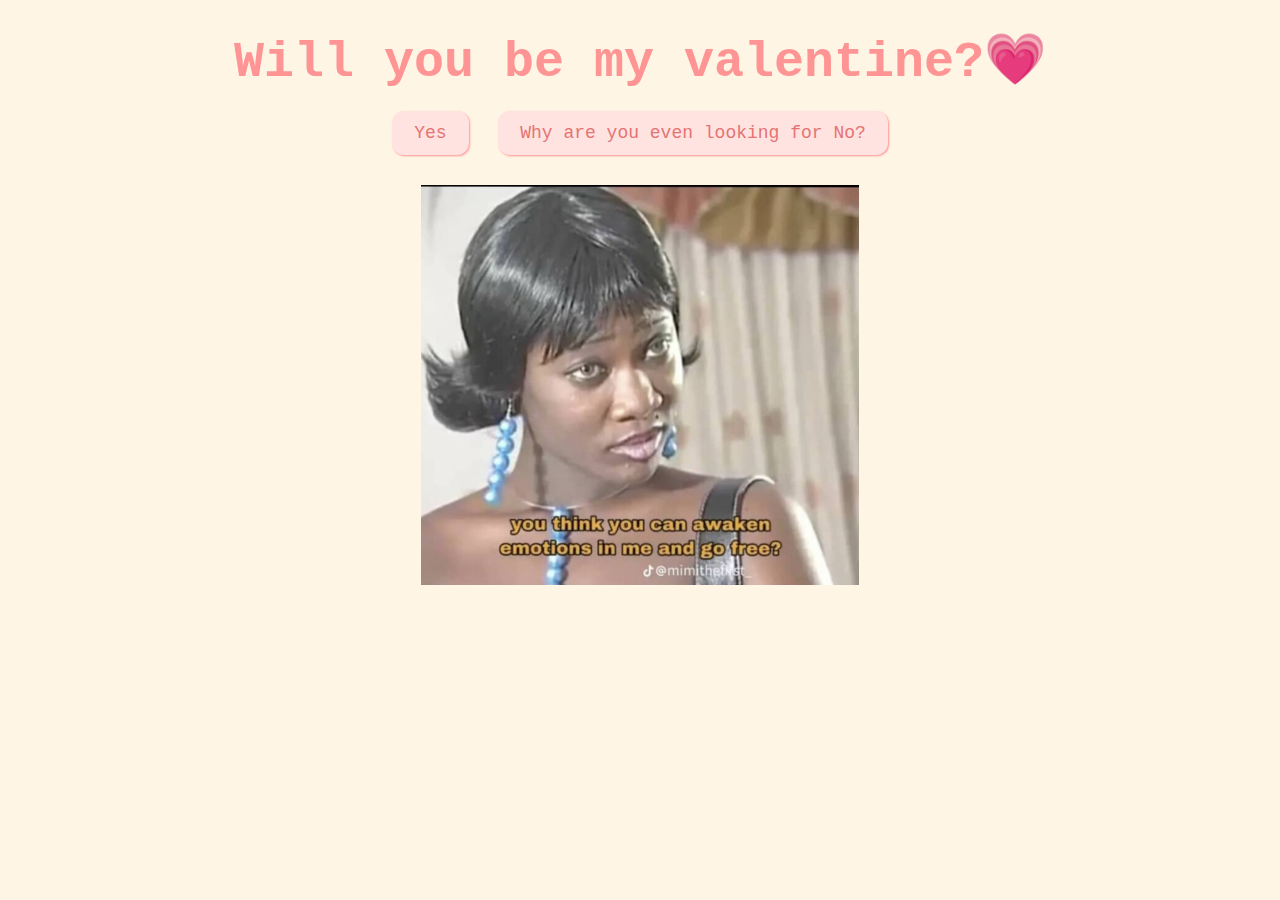
<file: frontend/index.html>
<!DOCTYPE html>
<html lang="en">
<head>
    <meta charset="UTF-8">
    <meta name="viewport" content="width=device-width, initial-scale=1.0">
    <title>Be My Valentine</title>
    <link rel="stylesheet" href="css/valentine.css">
</head>
<body>
    <div id="valentineQuestion"><b>Will you be my valentine?💗</b></div>
    <button class="answerButton" onclick="location.href='thankyou.html'">Yes</button>
    <button class="answerButton" id="noButton">Why are you even looking for No?</button>
    <br />
    <img src="meme.jpg" alt="cat asking question" class="responsive">
    <script>
        document.getElementById("noButton").addEventListener("click", function () {
            var yesButton = document.querySelector('button[onclick*="thankyou.html"]');
            var currentFontSize = parseInt(window.getComputedStyle(yesButton).fontSize);
            yesButton.style.fontSize = currentFontSize + 10 + "px";
        });
    </script>
</body>
</html>
</file>
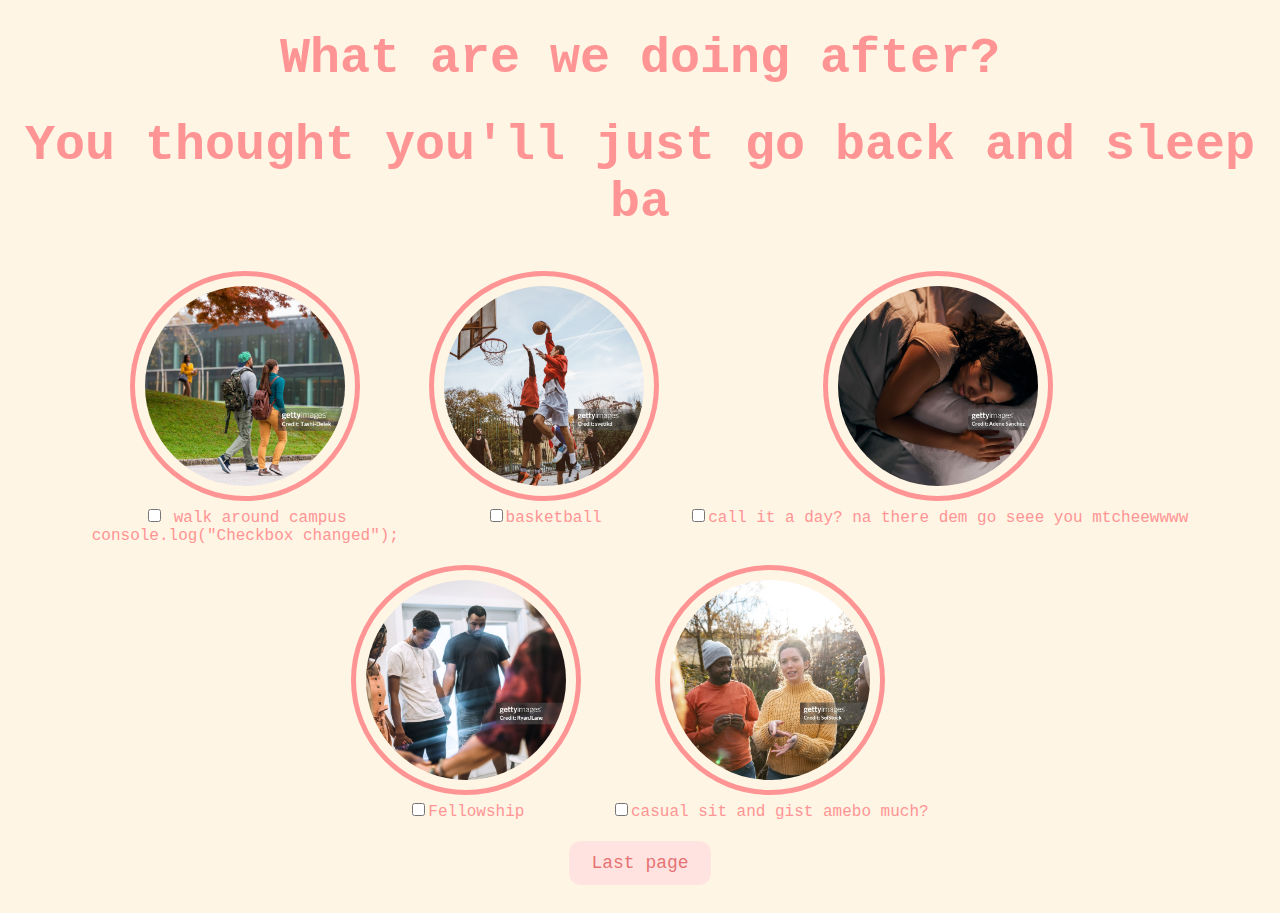
<file: frontend/activities.html>
<!DOCTYPE html>
<html lang="en">
  <head>
    <meta charset="UTF-8" />
    <meta name="viewport" content="width=device-width, initial-scale=1.0" />
    <title>Activities</title>
    <link rel="stylesheet" href="css/activities.css" />
  </head>
  <body>
    <div id="activityquestion"><b>What are we doing after?</b></div>
    <div id="activityquestion"><b>You thought you'll just go back and sleep ba</b></div>
    <div class="activities-selection">
      <div class="activity-item">
        <img src="activities/walking.jpg" alt="Walk" />
        <label
          ><input
            type="checkbox"
            name="activities"
            value="walk"
          /> walk around campus</label
        >console.log("Checkbox changed");
      </div>
      <div class="activity-item">
        <img src="activities/basketball.jpg" alt="basketball" />
        <label
          ><input
            type="checkbox"
            name="activities"
            value="basketball"
          />basketball</label
        >
      </div>
      <div class="activity-item">
        <img src="activities/sleep.jpg" alt="call it a day" />
        <label
          ><input
            type="checkbox"
            name="activities"
            value="day"
          />call it a day? na there dem go seee you mtcheewwww </label
        >
      </div>
      <div class="activity-item">
        <img src="activities/fellowship.jpg" alt="Fellowship" />
        <label
          ><input
            type="checkbox"
            name="activities"
            value="Fellowship"
          />Fellowship</label
        >
      </div>
      <div class="activity-item">
        <img src="activities/gist.jpg" alt="casual sit and gist" />
        <label
          ><input
            type="checkbox"
            name="activities"
            value="sit and gist"
          />casual sit and gist amebo much?</label
        >
      </div>
    </div>
    <script>
      document.querySelectorAll('input[name="activities"]').forEach((checkbox) => {
        checkbox.addEventListener("change", function () {
          let selectedActivities = JSON.parse(localStorage.getItem("selectedActivities") || "[]");
    
          if (this.checked) {
            if (!selectedActivities.includes(this.value)) {
              selectedActivities.push(this.value);
            }
          } else {
            selectedActivities = selectedActivities.filter(item => item !== this.value);
          }
    
          localStorage.setItem("selectedActivities", JSON.stringify(selectedActivities)); // Ensure JSON format
          console.log("Updated Activities:", selectedActivities); // Debugging
        });
      });
    </script>
    
    
    <button class="button" onclick="location.href='lastpage.html'">
      Last page
    </button>
  </body>
</html>
</file>
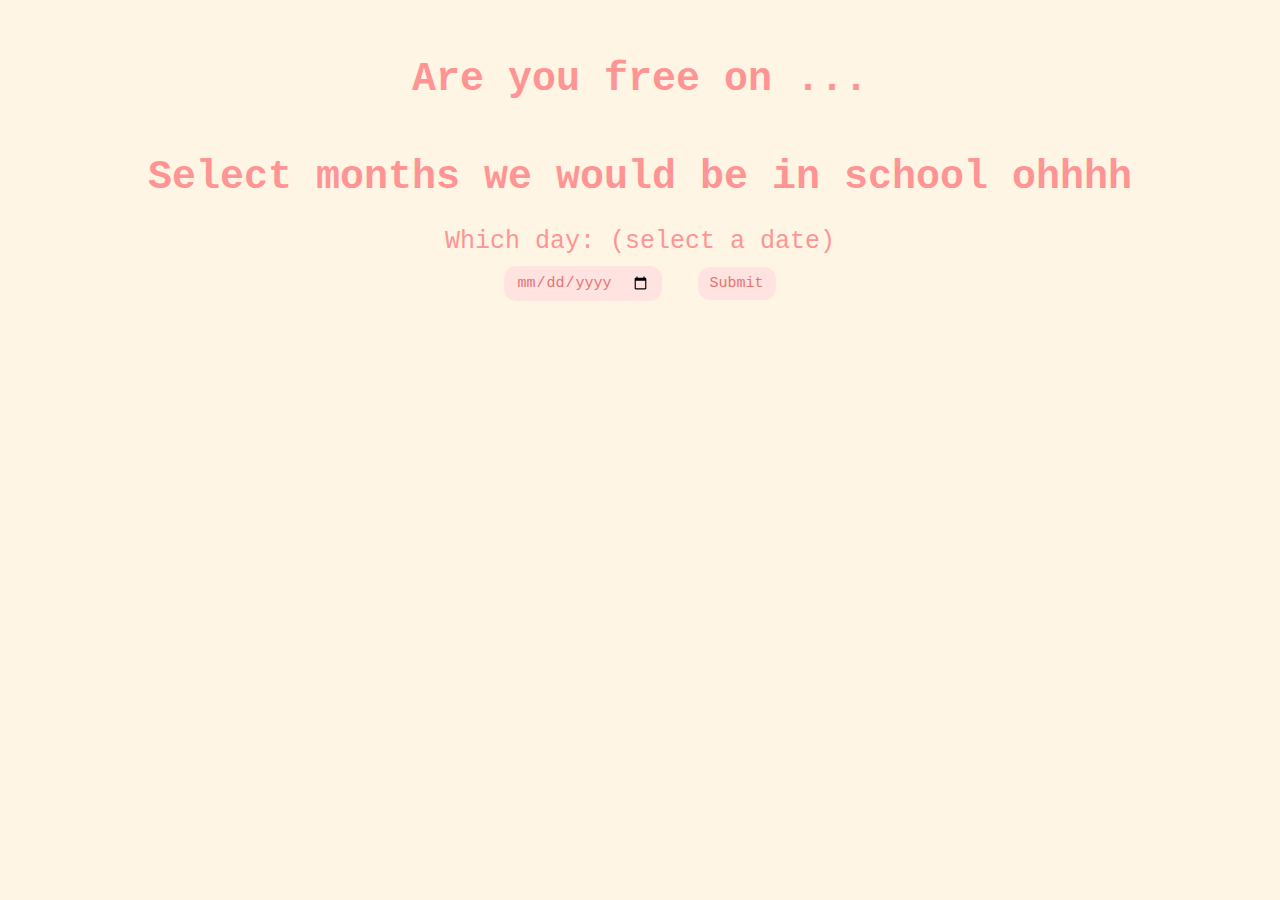
<file: frontend/date.html>
<!DOCTYPE html>
<html lang="en">
  <head>
    <meta charset="UTF-8" />
    <meta name="viewport" content="width=device-width, initial-scale=1.0" />
    <title>Date</title>
    <link rel="stylesheet" href="css/date.css" />
  </head>
  <body>
    <h1 title="choose a date">Are you free on ...</h1>
    <h1>Select months we would be in school ohhhh</h1>
    <form class="form-group">
      <label>Which day: (select a date)</label>
      <script>
        document.addEventListener("DOMContentLoaded", function () {
          const dateInput = document.querySelector("input[type='date']");
      
          dateInput.addEventListener("change", function () {
            if (this.value) {
              localStorage.setItem("selectedDate", this.value);
              console.log("✅ Date Saved:", this.value); // Debugging
            }
          });
      
          // Load previously selected date when user revisits
          const savedDate = localStorage.getItem("selectedDate");
          if (savedDate) {
            dateInput.value = savedDate;
          }
        });
      </script>    
      <div>
        <input type="date" />
        <button class="button" type="submit" formaction="food.html">
          Submit
        </button>

      </div>
    </form>
  </body>
</html>
</file>
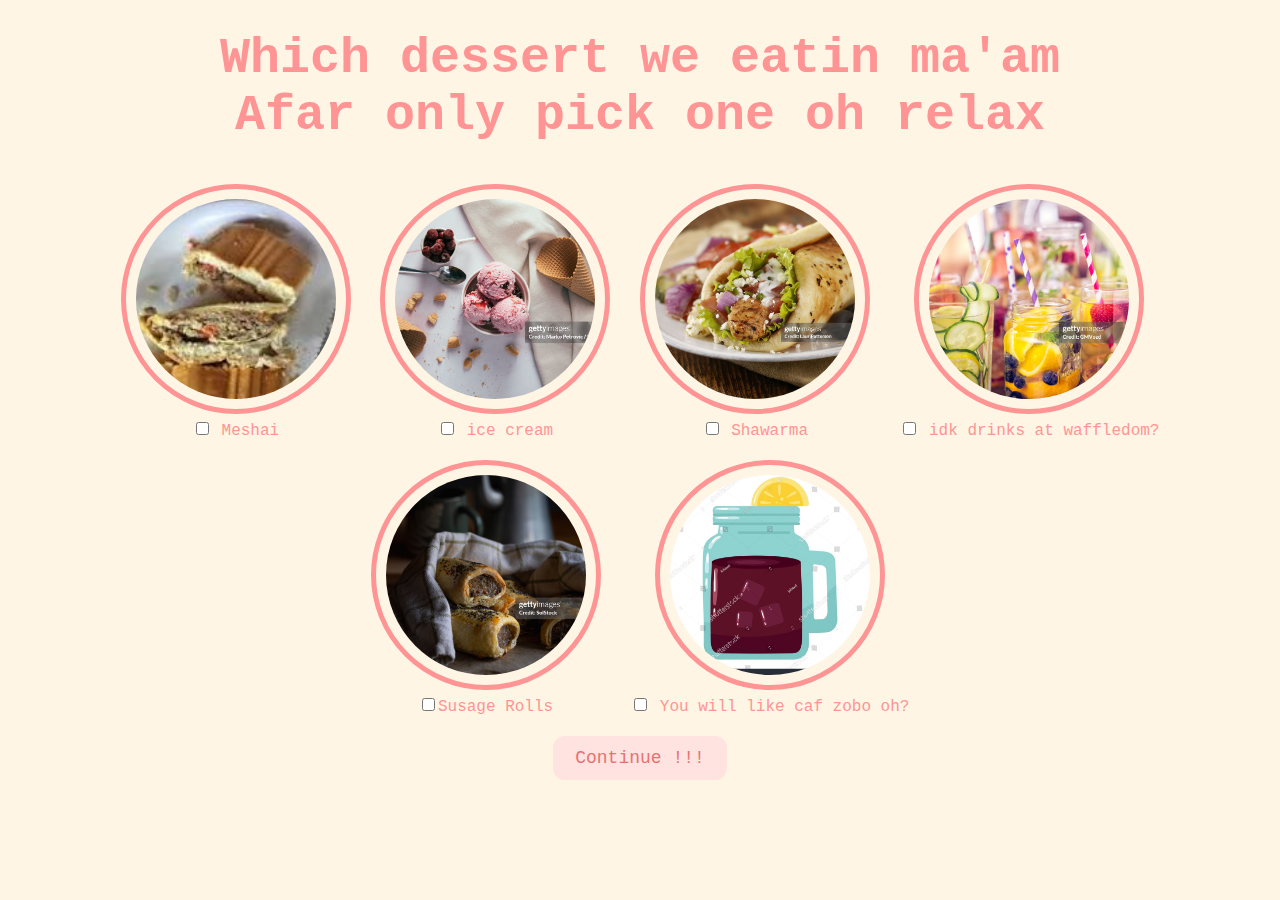
<file: frontend/dessert.html>
<!DOCTYPE html>
<html lang="en">
  <head>
    <meta charset="UTF-8" />
    <meta name="viewport" content="width=device-width, initial-scale=1.0" />
    <title>Dessert</title>
    <link rel="stylesheet" href="css/dessert.css" />
  </head>
  <body>
    <div id="dessertquestion">Which dessert we eatin ma'am <br> Afar only pick one oh relax</div>
    <div class="dessert-selection">
      <div class="dessert-item">
        <img src="food/meshai.jpg" alt="Meshai" />
        <label
          ><input type="checkbox" name="dessert" value="Meshai" /> Meshai</label
        >
      </div>
      <div class="dessert-item">
        <img src="food/icecream.jpg" alt="ice cream" />
        <label
          ><input type="checkbox" name="dessert" value="ice cream" /> ice cream</label
        >
      </div>
      <div class="dessert-item">
        <img src="food/shwarma.jpg" alt="Shawarma" />
        <label><input type="checkbox" name="dessert" value="Shawarma" /> Shawarma</label>
      </div>
      <div class="dessert-item">
        <img src="food/waffledom.jpg" alt="waffledom?" />
        <label
          ><input type="checkbox" name="dessert" value="waffledom?" /> idk drinks at waffledom?</label
        >
      </div>
      <div class="dessert-item">
        <img src="food/susage rolls.jpg" alt="Susage Rolls" />
        <label
          ><input type="checkbox" name="dessert" value="Susage Rolls" />Susage Rolls</label
        >
      </div>
      <div class="dessert-item">
        <img src="food/zobo.jpg" alt="zobo" />
        <label
          ><input type="checkbox" name="dessert" value="zobo" />
          You will like caf zobo oh?</label
        >
      </div>
    </div>
    <script>
      document.querySelectorAll('input[name="dessert"]').forEach((radio) => {
        radio.addEventListener("change", function () {
          localStorage.setItem("selectedDessert", this.value);
          console.log("Dessert saved:", this.value); // Debugging
        });
      });
    </script>
    
    <button class="button" onclick="location.href='activities.html'">
      Continue !!!
    </button>
  </body>
</html>
</file>
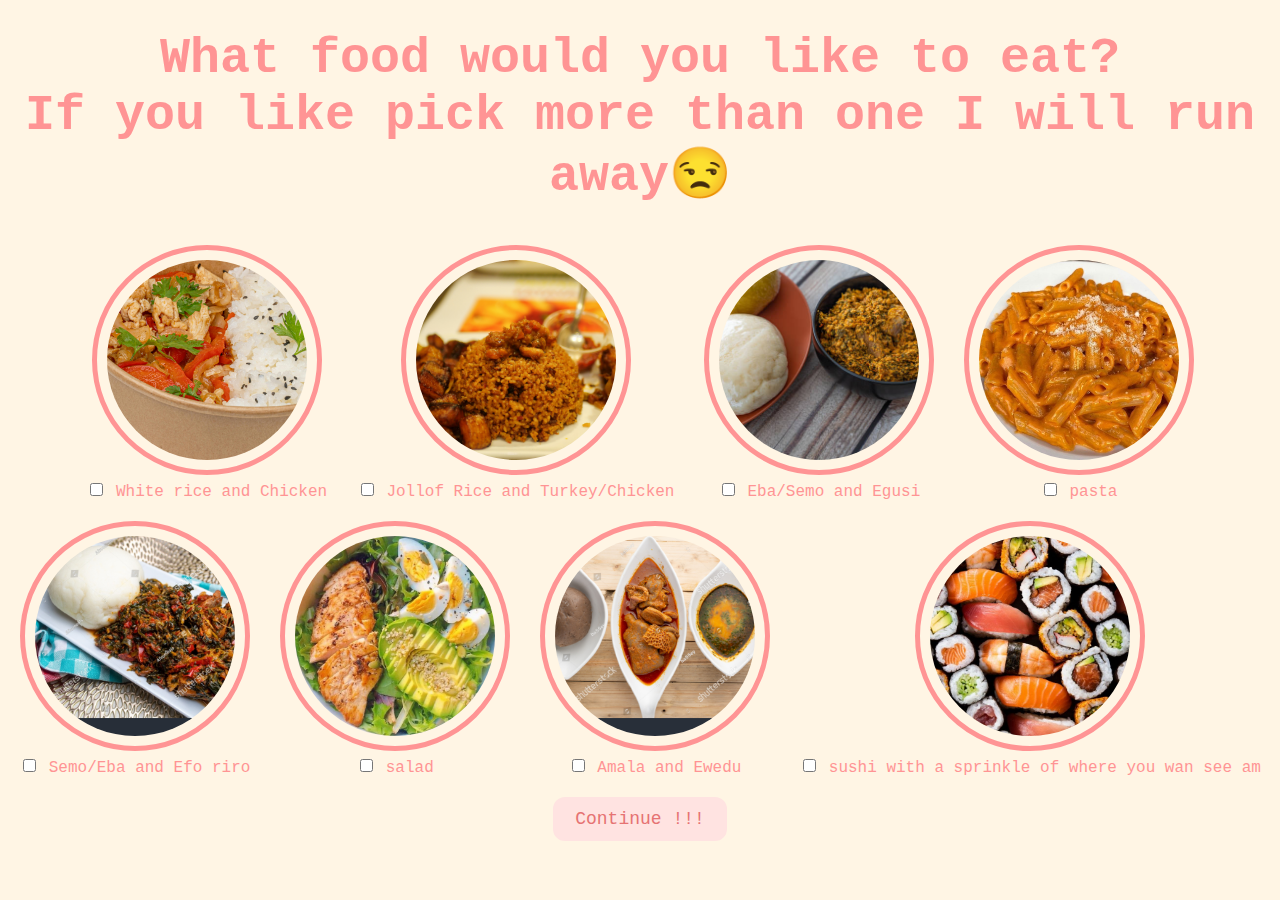
<file: frontend/food.html>
<!DOCTYPE html>
<html lang="en">
  <head>
    <meta charset="UTF-8" />
    <meta name="viewport" content="width=device-width, initial-scale=1.0" />
    <title>Food Selection</title>
    <link rel="stylesheet" href="css/food.css" />
  </head>
  <body>
    <div id="foodquestion">
      <b>What food would you like to eat?<br> If you like pick more than one I will run away😒</b>
    </div>

    <div class="food-selection">
      <div class="food-item">
        <img src="food/rice.jpg" alt="rice" />
        <label
          ><input
            type="checkbox"
            name="food"
            value="White rice and Chicken"
          />
        White rice and Chicken</label
        >
      </div>
      <div class="food-item">
        <img src="food/jollof.jpg" alt="rice" />
        <label
          ><input type="checkbox" name="food" value="Jollof Rice and Turkey/Chicken" /> Jollof Rice and Turkey/Chicken</label
        >
      </div>
      <div class="food-item">
        <img src="food/egusi.jpg" alt="Eba" />
        <label
          ><input type="checkbox" name="food" value="Eba/Semo and Egusi" /> Eba/Semo and Egusi</label
        >
      </div>
      <div class="food-item">
        <img src="food/pasta.jpeg" alt="pasta" />
        <label><input type="checkbox" name="food" value="pasta" /> pasta</label>
      </div>
      <div class="food-item">
        <img src="food/efo.jpg" alt="semo" />
        <label><input type="checkbox" name="food" value="Semo/Eba and Efo riro" /> Semo/Eba and Efo riro</label>
      </div>
      <div class="food-item">
        <img src="food/salad.jpeg" alt="salad" />
        <label><input type="checkbox" name="food" value="salad" /> salad</label>
      </div>
      <div class="food-item">
        <img src="food/amala.jpg" alt="nigerianfood" />
        <label><input type="checkbox" name="food" value="Amala and Ewedu" /> Amala and Ewedu</label>
      </div>
      <div class="food-item">
        <img src="food/sushi.jpeg" alt="sushi" />
        <label><input type="checkbox" name="food" value="sushi" /> sushi with a sprinkle of where you wan see am</label>
      </div>
    </div>
    <script>
      document.querySelectorAll('input[name="food"]').forEach((checkbox) => {
        checkbox.addEventListener("change", function () {
          let selectedFoods = JSON.parse(localStorage.getItem("selectedFood") || "[]");
    
          if (this.checked) {
            if (!selectedFoods.includes(this.value)) {
              selectedFoods.push(this.value);
            }
          } else {
            selectedFoods = selectedFoods.filter(item => item !== this.value);
          }
    
          localStorage.setItem("selectedFood", JSON.stringify(selectedFoods)); // Ensure JSON format
          console.log("Updated Food:", selectedFoods); // Debugging log
        });
      });
    </script>
    
    <button class="button" onclick="location.href='dessert.html'">
      Continue !!!
    </button>
  </body>
</html>
</file>
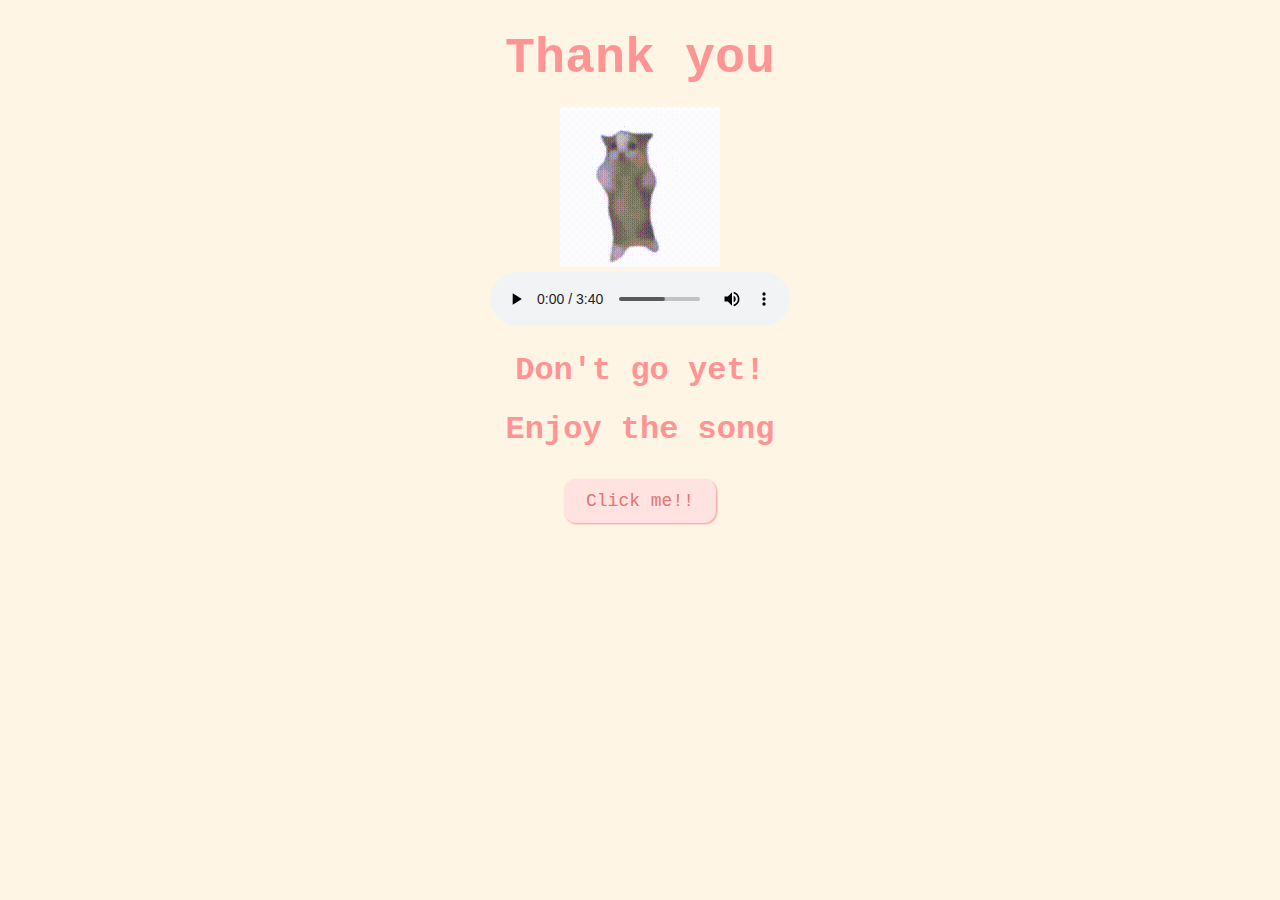
<file: frontend/thankyou.html>
<!DOCTYPE html>
<html lang="en">
  <head>
    <meta charset="UTF-8" />
    <meta name="viewport" content="width=device-width, initial-scale=1.0" />
    <title>Thank you</title>
    <link rel="stylesheet" href="css/lastpage.css" />
  </head>
  <body>
    <div id="thankyou"><b>Thank you</b></div>

    <img id="rizz" src="happy.gif" alt="rizzler god" class="responsive" />
    <br />
    <audio controls autoplay loop>
      <source src="love-song.mp3" type="audio/mpeg" />
      Your browser does not support the audio element.
    </audio>
    <h1>Don't go yet!</h1>
    <h1>Enjoy the song</h1>
    <button class="button" onclick="location.href='date.html'">
      Click me!!
    </button>
  </body>
</html>
</file>
<file: frontend/css/valentine.css>
body {
  text-align: center;
  margin-top: 30px;
  font-family: "Courier";
  background-color: #fff5e4;
  color: #ff9494;
}

img {
  height: 400px;
  width: auto;
  padding: 10px;
}

#valentineQuestion {
  font-size: 50px;
  margin-bottom: 10px;
}
.answerButton {
  padding: 10px 20px;
  font-size: 18px;
  cursor: pointer;
  margin: 10px;
  font-family: "courier";
  margin-bottom: 20px;
  background-color: #ffe3e1;
  color: #e67373;
  border-radius: 12px;
  border: 2px solid #ffe3e1;
  box-shadow: 1px 1px 2px #ff9494;
  transition: 0.3s;
}

.answerButton:hover {
  background-color: #ff9494;
  color: #ffe3e1;
  border: 2px solid #ff9494;
  box-shadow: 1px 1px 2px #ffe3e1;
}
</file>
<file: frontend/css/activities.css>
body {
  text-align: center;
  margin-top: 30px;
  font-family: "Courier";
  background-color: #fff5e4;
  color: #ff9494;
}
#activityquestion {
  font-size: 50px;
  margin-bottom: 30px;
}
.activity-item {
  display: inline-block;
  margin: 10px;
  vertical-align: top;
  color: #ff9494;
}
.activity-item img {
  height: 200px;
  width: 200px;
  border-radius: 50%;
  border: 5px solid #ff9494;
  object-fit: cover;
  padding: 10px;
}
.activity-item label {
  display: block;
}
.button {
  padding: 10px 20px;
  font-size: 18px;
  cursor: pointer;
  margin: 10px;
  font-family: "courier";
  margin-bottom: 20px;
  background-color: #ffe3e1;
  color: #e67373;
  border-radius: 12px;
  border: 2px solid #ffe3e1;
}
</file>
<file: frontend/css/date.css>
body {
  text-align: center;
  margin-top: 30px;
  font-family: "Courier";
  background-color: #fff5e4;
  color: #ff9494;
  display: flex;
  flex-direction: column;
}
h1 {
  font-size: 40px;
}

form .header {
  width: 100%;
  display: flex;
  font-size: 20px;
  margin-bottom: 20px;
  color: #ff9494;
}

.form-group {
  display: flex;
  flex-direction: column;
  justify-content: center;
  font-size: 25px;
}

.button {
  padding: 6px 10px;
  font-size: 15px;
  cursor: pointer;
  margin: 10px;
  font-family: "courier";
  margin-bottom: 10px;
  background-color: #ffe3e1;
  color: #e67373;
  border-radius: 12px;
  border: 2px solid #ffe3e1;
  transition: 0.3s;
}

.button:hover {
  background-color: #ff9494;
  color: #ffe3e1;
  border: 2px solid #ff9494;
}

input[type="date"] {
  padding: 6px 10px;
  font-size: 15px;
  cursor: pointer;
  margin: 10px;
  font-family: "courier";
  margin-bottom: 10px;
  background-color: #ffe3e1;
  color: #e67373;
  border-radius: 12px;
  border: 2px solid #ffe3e1;
}
</file>
<file: frontend/css/dessert.css>
body {
  text-align: center;
  margin-top: 30px;
  font-family: courier;
  background-color: #fff5e4;
  color: #ff9494;
}
#dessertquestion {
  font-size: 50px;
  margin-bottom: 30px;
  font-weight: bold;
}
.dessert-item {
  display: inline-table;
  margin: 10px;
  vertical-align: top;
  color: #ff9494;
}
.dessert-item img {
  height: 200px;
  width: 200px;
  border-radius: 50%;
  border: 5px solid #ff9494;
  object-fit: cover;
  padding: 10px;
}
.dessert-item label {
  display: block;
}
.button {
  padding: 10px 20px;
  font-size: 18px;
  cursor: pointer;
  margin: 10px;
  font-family: "courier";
  margin-bottom: 20px;
  background-color: #ffe3e1;
  color: #e67373;
  border-radius: 12px;
  border: 2px solid #ffe3e1;
}
</file>
<file: frontend/css/food.css>
body {
  text-align: center;
  margin-top: 30px;
  font-family: "Courier";
  background-color: #fff5e4;
  color: #ff9494;
}
#foodquestion {
  font-size: 50px;
  margin-bottom: 30px;
}
.food-item {
  display: inline-block;
  margin: 10px;
  vertical-align: top;
  color: #ff9494;
}
.food-item img {
  height: 200px;
  width: 200px;
  border-radius: 50%;
  border: 5px solid #ff9494;
  object-fit: cover;
  padding: 10px;
}
.food-item label {
  display: block;
}
.button {
  padding: 10px 20px;
  font-size: 18px;
  cursor: pointer;
  margin: 10px;
  font-family: "courier";
  margin-bottom: 20px;
  background-color: #ffe3e1;
  color: #e67373;
  border-radius: 12px;
  border: 2px solid #ffe3e1;
}
</file>
<file: frontend/css/lastpage.css>
body {
  text-align: center;
  margin-top: 30px;
  font-family: "Courier";
  background-color: #fff5e4;
  color: #ff9494;
}
#thankyou {
  font-size: 50px;
  margin-bottom: 20px;
}
.rizz {
  margin-bottom: 10 px;
}
.button {
  padding: 10px 20px;
  font-size: 18px;
  cursor: pointer;
  margin: 10px;
  font-family: "courier";
  margin-bottom: 20px;
  background-color: #ffe3e1;
  color: #e67373;
  border-radius: 12px;
  border: 2px solid #ffe3e1;
  box-shadow: 1px 1px 2px #ff9494;
  transition: 0.3s;
}

.button:hover {
  background-color: #ff9494;
  color: #ffe3e1;
  border: 2px solid #ff9494;
  box-shadow: 1px 1px 2px #ffe3e1;
}
</file>
